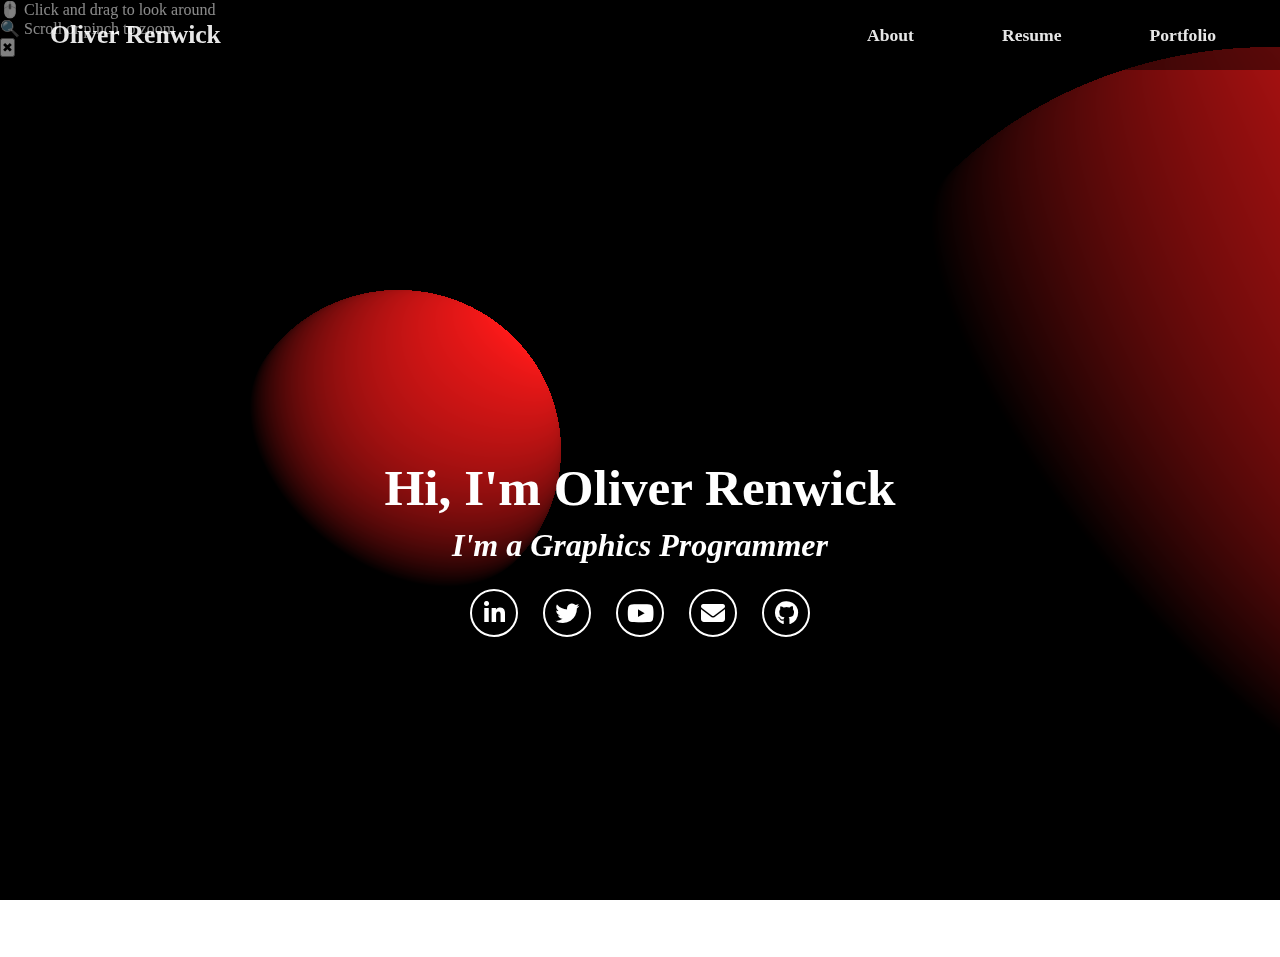
<file: index.html>
<!DOCTYPE html>
<html lang="en">
<head>
  <meta charset="UTF-8" />
  <meta name="viewport" content="width=device-width, initial-scale=1" />
  <title>Oliver Renwick</title>
  <link rel="stylesheet" href="style.css" />

  <!-- Font Awesome CDN for icons -->
 <link rel="stylesheet" href="https://cdnjs.cloudflare.com/ajax/libs/font-awesome/6.5.0/css/all.min.css" />
</head>
<body class = "index-page">
  <canvas id="shader-canvas"></canvas>

  <div class="instruction-overlay" id="instruction">
  <p>🖱️ Click and drag to look around<br>🔍 Scroll or pinch to zoom</p>
  <button class="close-instruction" onclick="document.getElementById('instruction').style.display='none'">✖</button>
</div>

  <header>
     <div class="logo"><a href="index.html" class="active">Oliver Renwick</a></div>
    <nav>
  <div class="hamburger" id="hamburger">&#9776;</div>
  <ul class="nav-links" id="nav-links">
    <li><a href="about.html">About</a></li>
    <li><a href="resume.html">Resume</a></li>
    <li><a href="portfolio.html">Portfolio</a></li>
  </ul>
</nav>
  </header>

  <main class="home-main">

    <div class="content">
      <h1>Hi, I'm Oliver Renwick</h1>
      <h2><span class="static-text">I'm a</span> <span class="typed-text">Graphics Programmer</span></h2>
      

      <div class="social-icons">
        <a href="https://www.linkedin.com/in/oliverrenwick-graphicsdev/" target="_blank" aria-label="LinkedIn"><i class="fab fa-linkedin-in"></i></a>
        <a href="https://x.com/Oliver1379416" target="_blank" aria-label="Twitter"><i class="fab fa-twitter"></i></a>
        <a href="https://www.youtube.com/@Ghost_Engine_203" target="_blank" aria-label="YouTube"><i class="fab fa-youtube"></i></a>
        <a href="mailto:oliverrenwick.w@gmail.com" aria-label="Email"><i class="fas fa-envelope"></i></a>
        <a href="https://github.com/Oliver-Renwick" target="_blank" aria-label="GitHub"><i class="fab fa-github"></i></a>
      </div>
    </div>
  </main>
  <script src="shader.js"></script>
  <script>
  document.querySelector(".instruction-overlay").addEventListener("click", function() {
    this.style.display = "none";
  });
</script>
  <script src="nav.js"></script>
</body>
</html>
</file>
<file: style.css>
/* Reset and base */
* {
  margin: 0;
  padding: 0;
  box-sizing: border-box;
}

body, html {
  height: 100%;
  margin: 0;
  background-color: transparent;
  font-family: 'Times New Roman', Times, serif;
  color: white;
}

#shader-canvas {
  position: fixed;
  top: 0;
  left: 0;
  width: 100vw;
  height: 100vh;
  z-index: -1; /* behind content */
  display: block;
}

.index-page .logo a {
  text-decoration: none;
  color: #ffffff; /* red tint */
}

.index-page .logo a:hover {
  color: ff4d4d;
}



.index-page header {
  background-color: rgba(0, 0, 0, 0.514);
  position: fixed; /* optional, if you want it fixed */
  width: 100%;
  z-index: 10; /* so it stays above the canvas and content */
  opacity: 0.9; /* optional, slight transparency */
}
/* HEADER */
header {
  position: fixed;
  top: 0;
  width: 100%;
  padding: 20px 50px;
  display: flex;
  justify-content: space-between;
  align-items: center;
  background-color: transparent; /* transparent */
  z-index: 100;
}

.logo {
  text-decoration: none; /* removes the underline */
  color: #ff4d4d;
  font-size: 1.6rem;
  font-weight: bold;
}

nav a {
  color: white;
  text-decoration: none;
  margin-left: 30px;
  font-weight: 600;
  font-size: 1.1rem;
  padding: 6px 14px;
  border-radius: 6px;
  transition: color 0.3s ease, background-color 0.3s ease;
}

nav a:hover {
  color: red;
  background-color: rgba(255, 0, 0, 0.15);
}

/* MAIN LAYOUT */
.home-main {
  display: flex;
  justify-content: center;
  align-items: center;
  height: 100vh;
  padding-top: 80px;
}

.content {
  max-width: 800px;
  padding: 60px;
  display: flex;
  flex-direction: column;
  align-items: center;
  text-align: center;
}



.content h1 {
  font-size: 3.2rem;
  margin-bottom: 10px;
  font-weight: 700;
}

.content h2 {
  font-size: 2rem;
  margin-bottom: 25px;
  font-weight: bold;
  font-style: italic;
  color: #ffffff; /* matching red tint */
}

.content p {
  font-size: 1.1rem;
  line-height: 1.6;
  max-width: 600px;
  margin-bottom: 50px;
  color: #ddd;
}

/* SOCIAL ICONS */
.social-icons {
  display: flex;
  gap: 25px;
}

.social-icons a {
  display: flex;
  justify-content: center;
  align-items: center;
  width: 48px;
  height: 48px;
  border-radius: 50%;
  background-color: black;
  color: #ffffff; /* red icon */
  font-size: 1.5rem;
  text-decoration: none;
  transition: 
    color 0.3s ease, 
    background-color 0.3s ease;
  border: 2px solid #ffffff;
}

.social-icons a:hover {
  color: black;             /* icon turns black */
  background-color: #ffffff; /* background circle turns red */
}

.static-text {
  color: white;
}

/*!!!!!!!!!!!!!!!!!!!!!!!!!!!!!!!!!!!!!!!!!!!!!!!!!!!!!!!!!!!!!!!!!!!!!!!!!!!!!!!!!!!!!!!!!!!!!!!!!!!!!!!!!!!!!!!!!!!!!!!*/

/*About Page */
nav a.active {
  color: #ff4d4d; /* red tint */
  background-color: rgba(255, 0, 0, 0.15);
}

/* Main content area for about page */
.about-main {
  height: 100vh;
  display: flex;
  justify-content: center;  /* horizontal center */
  align-items: center;      /* vertical center */
  padding-top: 80px;        /* avoid header overlap */
  background-color: black;
}

.about-content {
  text-align: center;
  max-width: 700px;
  color: white;
  transform: translateY(-1px);
}

.about-content h1 {
  color: #ff4d4d;
  font-size: 3rem;
  margin-bottom: 20px;
  transform: translateY(-55px);
}

.about-content p {
  font-size: 1.2rem;
  line-height: 1.6;
  transform: translateY(-55px);
}

.about-logo {
  width: 100px;
  height: 100px;
  border-radius: 50%;     /* makes it circular */
  object-fit: cover;      /* ensures image fills the circle */
  margin-bottom: 30px;    /* space between logo and heading */
  transform: translateY(-35px);
}

.about-content a {
  color: #ff4d4d;
  text-decoration: none;
  font-weight: bold;
}

.about-content a:hover {
  color: white;
  text-decoration: underline;
}

/*!!!!!!!!!!!!!!!!!!!!!!!!!!!!!!!!!!!!!!!!!!!!!!!!!!!!!!!!!!!!!!!!!!!!!!!!!!!!!!!!!!!!!!!!!!!!!!!!!!!!!!!!!!!!!!!!!!!!!!!!!!!!!!!!*/
/* Resume Page */
/* Main Resume page wrapper */
.resume-page {
  padding: 180px 40px 60px;
  background-color: black;
  color: white;
  display: flex;
  justify-content: center;
}

/* Logo link styling in header */
.logo a {
  text-decoration: none;
  color: #ff4d4d; /* red tint */
}

.logo a:hover {
  color: red;
}

/* Container that limits width of content */


/* Main heading (e.g. "Resume") */
.section-title {
  font-size: 2.8rem;
  color: #ff4d4d;
  text-align: left;
  margin: 0 0 65px 0;  /* top, right, bottom, left */
}

/* Subheadings (e.g. Summary, Experience, Skills) */
.subheading {
  font-size: 1.6rem;
  color: #ff4d4d;
  margin-top: 40px;
  margin-bottom: 15px;
}


.resume-container > section {
  max-width: 700px;
  margin: 0 auto;
  padding: 0 20px;
}
/* Sub-sub headings inside container (optional) */


section h3 {
  margin-top: 30px;
  margin-bottom: 10px;
  color: #ff4d4d;
}

.resume-page p {
  font-size: 1.2rem;
  line-height: 1.3;
  margin-bottom: 30px; /* keep the existing spacing */
}

.work-experience-list {
  list-style-type: disc;
  padding-left: 20px;
  margin-bottom: 30px;
  font-size: 1.1rem;      /* bigger font size just for this list */
  line-height: 1.6;
}

.work-experience-list li {
  margin-bottom: 10px;
}

/* Skills list styling */
/* Skills list styling */
.skills {
  display: flex;
  flex-wrap: wrap;
  gap: 12px;
  list-style: none;
  padding-left: 0;
  margin-top: 10px;
}

/* Individual skill item */
.skills li {
  background: #222;
  border: 1px solid #ff4d4d;
  padding: 6px 12px;
  border-radius: 6px;
  color: #ff4d4d;
  font-size: 0.95rem;
  transition: box-shadow 0.3s ease, background-color 0.3s ease;
}

/* Glow on hover */
.skills li:hover {
  box-shadow: 0 0 12px 2px #ff4d4d;
  background-color: #2a0000; /* subtle red tint on hover */
}

.resume-container > section:nth-of-type(4) ul {
  padding-left: 20px;           /* smaller left padding */
  margin-top: 5px;
  margin-bottom: 20px;
  list-style-position: inside;  /* aligns bullets nicely */
  color: #ffffff;               /* match your red accent */
}

.resume-container > section:nth-of-type(4) ul li {
  margin-bottom: 8px;           /* spacing between list items */
}

.resume-header {
  display: flex;
  justify-content: space-between;
  align-items: center;
  max-width: 800px;
  margin: 0 auto 50px;
  padding: 0 20px;
}

.download-button {
  background-color: #ff4d4d;
  color: white;
  text-decoration: none;
  padding: 10px 16px;
  border-radius: 6px;
  font-size: 0.95rem;
  font-weight: bold;
  transition: background-color 0.3s ease, box-shadow 0.3s ease;
   transform: translateY(-28px); /* nudges up slightly */
}

.download-button:hover {
  background-color: red;
  box-shadow: 0 0 10px red;
}



.hamburger {
  display: none;
  font-size: 2rem;
  cursor: pointer;
  color: white;
}

.nav-links {
  display: flex;
  align-items: center;
  list-style: none;
  gap: 30px;
}

.nav-links li {
  margin: 0;
}

/* MOBILE RESPONSIVE STYLES */
@media (max-width: 768px) {
  .hamburger {
    display: block;
  }

  .nav-links {
    display: none;
    flex-direction: column;
    background-color: black;
    position: absolute;
    top: 60px;
    right: 50px;
    width: 160px;
    border-radius: 6px;
    box-shadow: 0 0 10px #ff4d4d66;
    z-index: 101;
  }

  .nav-links.active {
    display: flex;
  }

  .nav-links li {
    margin: 10px 0;
  }
}
</file>
